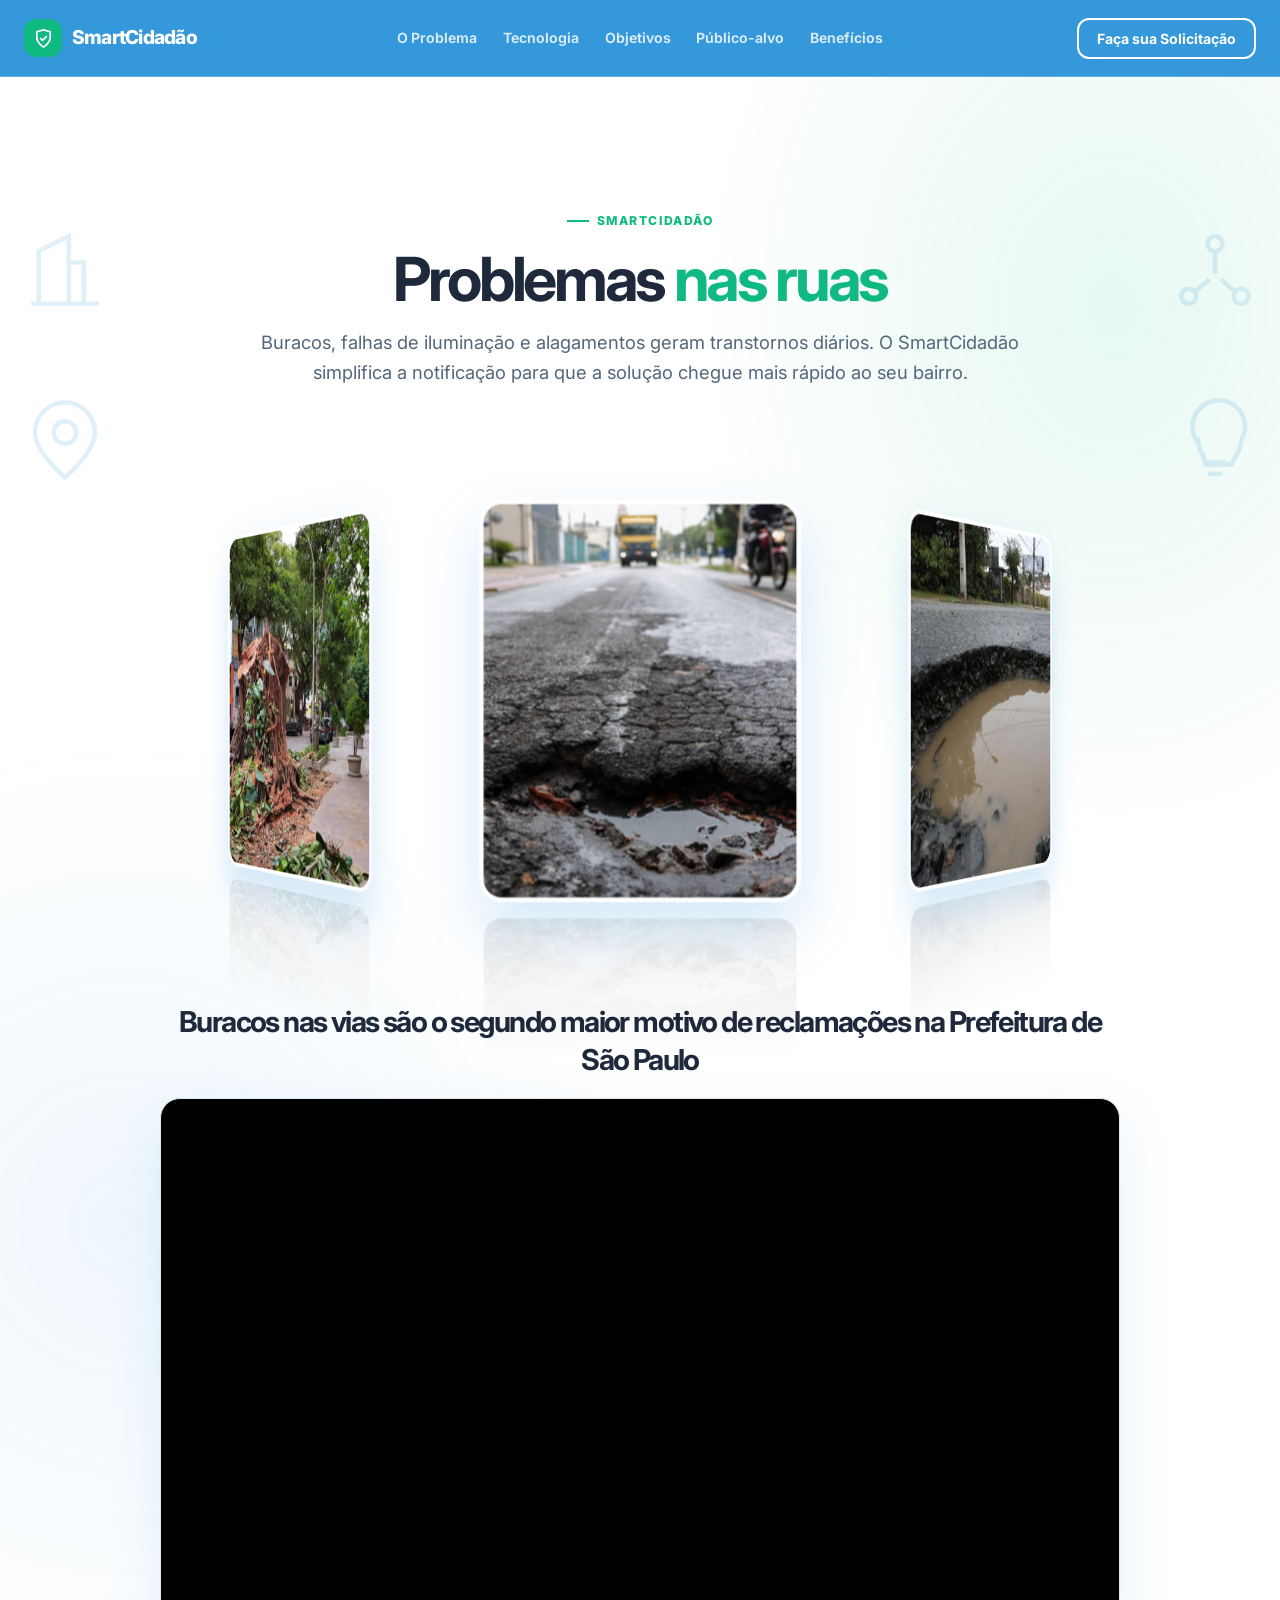
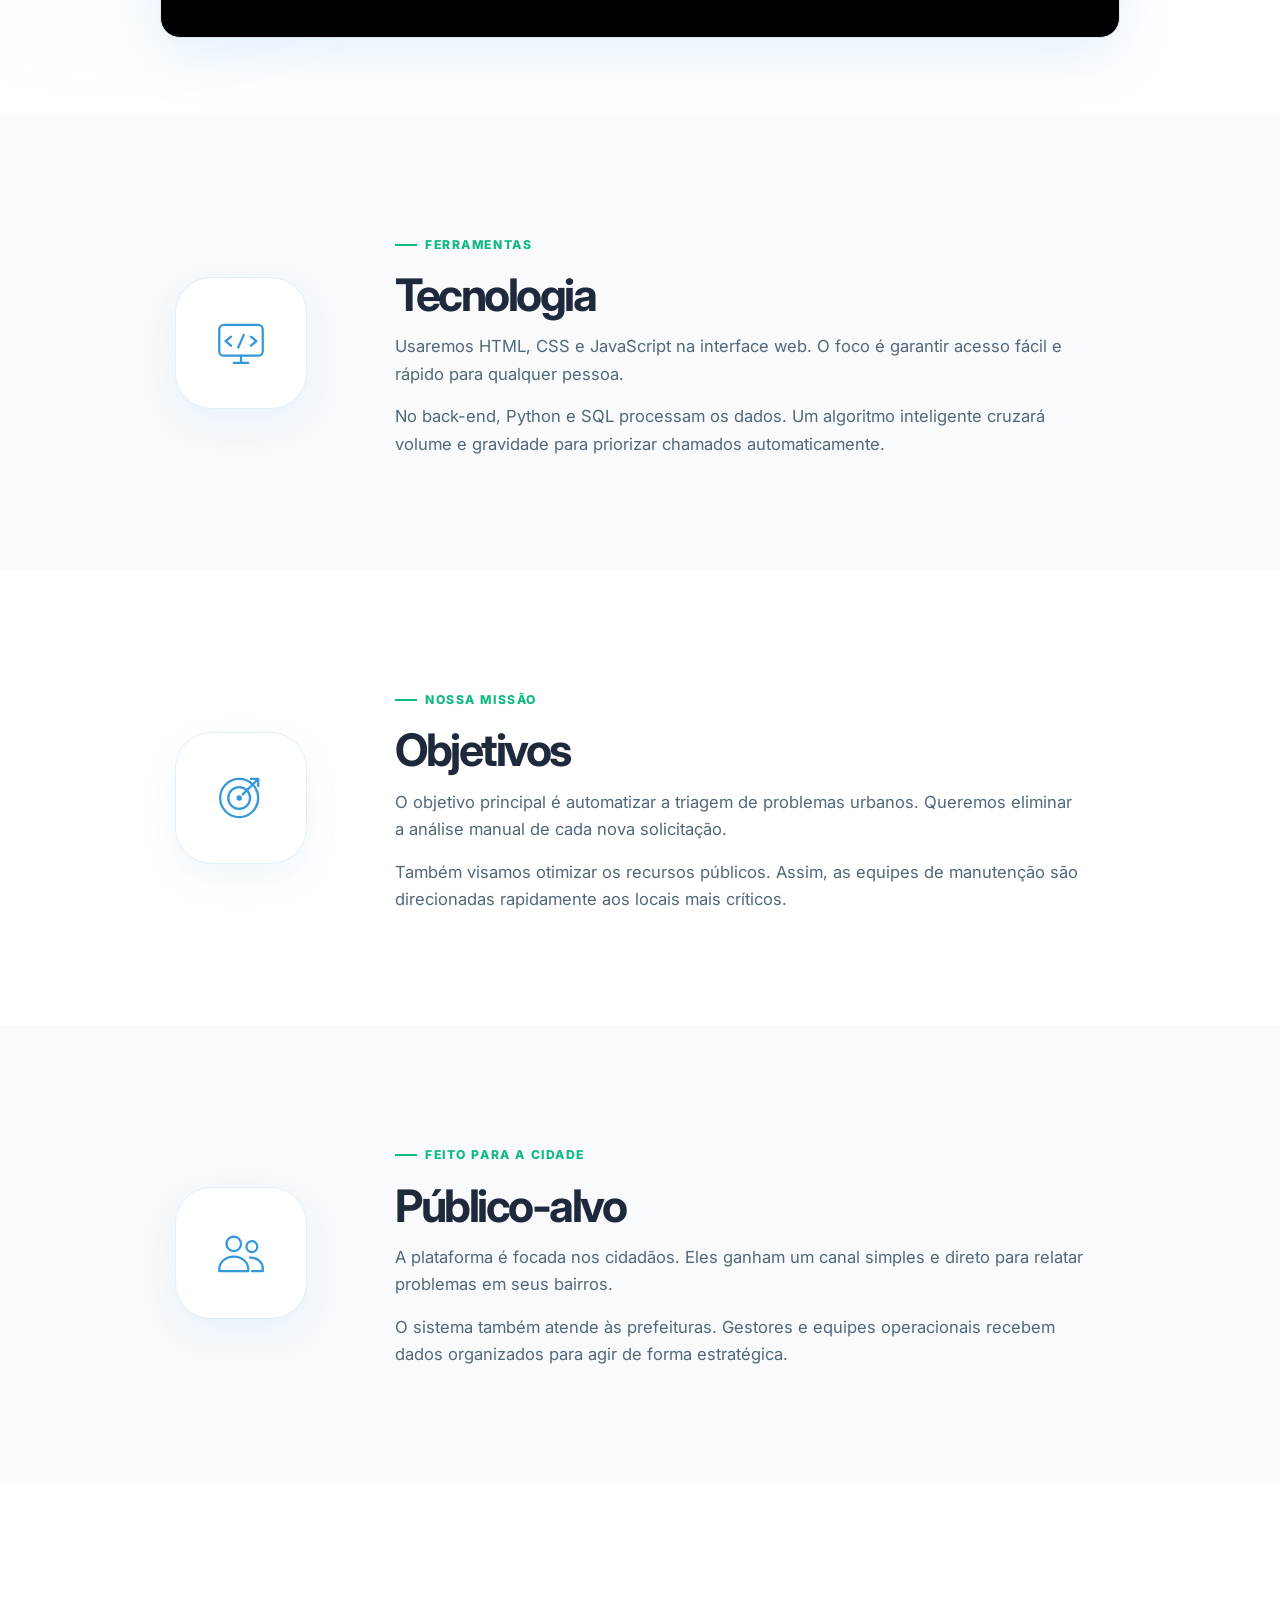
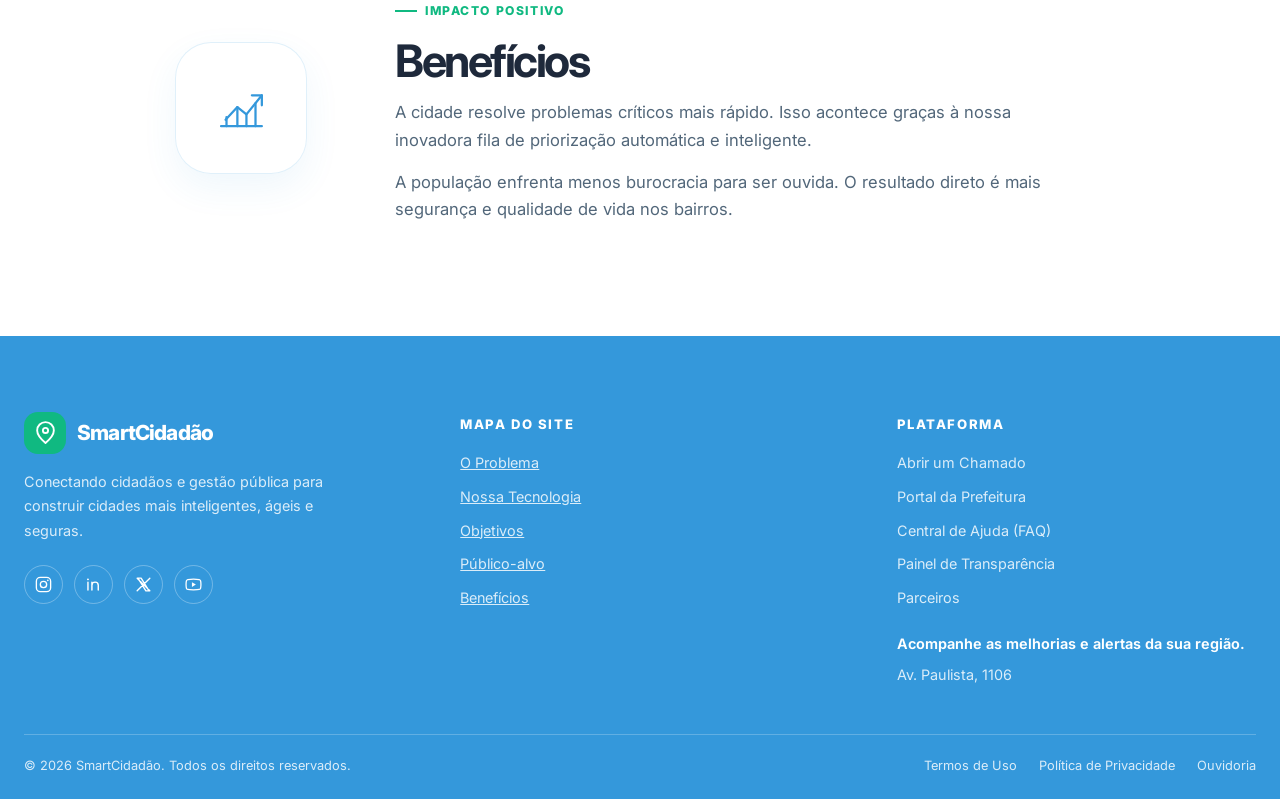
<file: index.html>
<!doctype html>
<html lang="pt-BR">

<head>
  <meta charset="UTF-8">
  <meta name="viewport" content="width=device-width, initial-scale=1.0">
  <title>SmartCidadão</title>
  <link rel="preconnect" href="https://fonts.googleapis.com">
  <link rel="preconnect" href="https://fonts.gstatic.com" crossorigin>
  <link rel="stylesheet" href="https://fonts.googleapis.com/css2?family=Inter:wght@400..800&display=swap">
  <link rel="stylesheet" href="css/styles.css">
</head>

<body>

  <header class="site-header" id="top">
    <div class="container header-inner">
      <!-- 1. Logo à esquerda -->
      <a class="brand" href="#problema">
        <span class="brand-mark" aria-hidden="true">
          <svg viewBox="0 0 24 24" fill="none">
            <path d="M12 21s7-4.1 7-10.2V5l-7-2-7 2v5.8C5 16.9 12 21 12 21Z" stroke="currentColor" stroke-width="1.8"
              stroke-linejoin="round" />
            <path d="m9 12 2 2 4-4" stroke="currentColor" stroke-width="1.8" stroke-linecap="round"
              stroke-linejoin="round" />
          </svg>
        </span>
        SmartCidadão
      </a>

      <!-- 2. Menu de navegação centralizado -->
      <nav class="main-nav" aria-label="Navegação principal">
        <a href="#problema">O Problema</a>
        <a href="#tecnologia">Tecnologia</a>
        <a href="#objetivos">Objetivos</a>
        <a href="#publico">Público-alvo</a>
        <a href="#beneficios">Benefícios</a>
      </nav>

      <!-- 3. Botão à direita -->
      <div class="header-action">
        <button type="button" class="btn-solicitacao" id="open-request" aria-haspopup="dialog"
          aria-controls="request-dialog">Faça sua Solicitação</button>
      </div>
    </div>
  </header>

  <main>
    <!-- 1. SEÇÃO: O PROBLEMA -->
    <section class="problem-section" id="problema" aria-labelledby="problem-title">
      <div class="container">
        <div class="problem-intro">
          <span class="eyebrow">SmartCidadão</span>
          <h1 id="problem-title">Problemas <span>nas ruas</span></h1>
          <p>Buracos, falhas de iluminação e alagamentos geram transtornos diários. O SmartCidadão simplifica a
            notificação para que a solução chegue mais rápido ao seu bairro.</p>
        </div>
        <div class="carousel-scene" role="region" aria-label="Carrossel de imagens de problemas urbanos">
          <div class="carousel" id="carousel-track"></div>
        </div>
        <section class="video-section" aria-labelledby="video-title">
          <h2 id="video-title">Buracos nas vias são o segundo maior motivo de reclamações na Prefeitura de São Paulo
          </h2>
          <div class="video-frame">
            <iframe src="https://www.youtube.com/embed/xuNWPSJtjss" title="Vídeo explicativo" loading="lazy"
              allowfullscreen></iframe>
          </div>
        </section>
      </div>
    </section>

    <!-- 2. SEÇÃO: TECNOLOGIA -->
    <section class="content-section soft" id="tecnologia" aria-labelledby="technology-title">
      <div class="container section-layout">
        <div class="section-icon" aria-hidden="true">
          <svg viewBox="0 0 64 64" fill="none">
            <rect x="8" y="12" width="48" height="34" rx="5" stroke="currentColor" stroke-width="2.5" />
            <path d="M24 54h16M32 46v8M21 25l-6 5 6 5m22-10 6 5-6 5m-8-12-6 14" stroke="currentColor" stroke-width="2.5"
              stroke-linecap="round" stroke-linejoin="round" />
          </svg>
        </div>
        <div>
          <span class="eyebrow">Ferramentas</span>
          <h2 id="technology-title">Tecnologia</h2>
          <div class="section-copy">
            <p>Usaremos HTML, CSS e JavaScript na interface web. O foco é garantir acesso fácil e rápido para qualquer
              pessoa.</p>
            <p>No back-end, Python e SQL processam os dados. Um algoritmo inteligente cruzará volume e gravidade para
              priorizar chamados automaticamente.</p>
          </div>
        </div>
      </div>
    </section>

    <!-- 3. SEÇÃO: OBJETIVOS -->
    <section class="content-section" id="objetivos" aria-labelledby="objectives-title">
      <div class="container section-layout">
        <div class="section-icon" aria-hidden="true">
          <svg viewBox="0 0 64 64" fill="none">
            <circle cx="30" cy="32" r="21" stroke="currentColor" stroke-width="2.5" />
            <circle cx="30" cy="32" r="12" stroke="currentColor" stroke-width="2.5" />
            <circle cx="30" cy="32" r="3" fill="currentColor" />
            <path d="m34 28 17-17m-8 0h8v8" stroke="currentColor" stroke-width="2.5" stroke-linecap="round"
              stroke-linejoin="round" />
          </svg>
        </div>
        <div>
          <span class="eyebrow">Nossa missão</span>
          <h2 id="objectives-title">Objetivos</h2>
          <div class="section-copy">
            <p>O objetivo principal é automatizar a triagem de problemas urbanos. Queremos eliminar a análise manual de
              cada nova solicitação.</p>
            <p>Também visamos otimizar os recursos públicos. Assim, as equipes de manutenção são direcionadas
              rapidamente aos locais mais críticos.</p>
          </div>
        </div>
      </div>
    </section>

    <!-- 4. SEÇÃO: PÚBLICO-ALVO -->
    <section class="content-section soft" id="publico" aria-labelledby="audience-title">
      <div class="container section-layout">
        <div class="section-icon" aria-hidden="true">
          <svg viewBox="0 0 64 64" fill="none">
            <circle cx="24" cy="22" r="8" stroke="currentColor" stroke-width="2.5" />
            <circle cx="44" cy="25" r="6" stroke="currentColor" stroke-width="2.5" />
            <path d="M8 50c0-8 7-14 16-14s16 6 16 14v2H8v-2Zm34-13c8 0 14 5 14 12v3H44" stroke="currentColor"
              stroke-width="2.5" stroke-linecap="round" stroke-linejoin="round" />
          </svg>
        </div>
        <div>
          <span class="eyebrow">Feito para a cidade</span>
          <h2 id="audience-title">Público-alvo</h2>
          <div class="section-copy">
            <p>A plataforma é focada nos cidadãos. Eles ganham um canal simples e direto para relatar problemas em seus
              bairros.</p>
            <p>O sistema também atende às prefeituras. Gestores e equipes operacionais recebem dados organizados para
              agir de forma estratégica.</p>
          </div>
        </div>
      </div>
    </section>

    <!-- 5. SEÇÃO: BENEFÍCIOS -->
    <section class="content-section" id="beneficios" aria-labelledby="benefits-title">
      <div class="container section-layout">
        <div class="section-icon" aria-hidden="true">
          <svg viewBox="0 0 64 64" fill="none">
            <path d="M10 52h45M15 45l13-14 10 8 17-21" stroke="currentColor" stroke-width="2.5" stroke-linecap="round"
              stroke-linejoin="round" />
            <path d="M44 18h11v11" stroke="currentColor" stroke-width="2.5" stroke-linecap="round"
              stroke-linejoin="round" />
            <path d="M16 52V42m12 10V31m10 21V39m10 13V27" stroke="currentColor" stroke-width="2.5"
              stroke-linecap="round" />
          </svg>
        </div>
        <div>
          <span class="eyebrow">Impacto positivo</span>
          <h2 id="benefits-title">Benefícios</h2>
          <div class="section-copy">
            <p>A cidade resolve problemas críticos mais rápido. Isso acontece graças à nossa inovadora fila de
              priorização automática e inteligente.</p>
            <p>A população enfrenta menos burocracia para ser ouvida. O resultado direto é mais segurança e qualidade de
              vida nos bairros.</p>
          </div>
        </div>
      </div>
    </section>
  </main>

  <dialog class="request-dialog" id="request-dialog" aria-labelledby="request-title"
    aria-describedby="request-notice">
    <div class="request-dialog-header">
      <div>
        <span class="eyebrow">SmartCidadão</span>
        <h2 id="request-title">Faça sua solicitação</h2>
      </div>
      <button class="request-close" type="button" aria-label="Fechar formulário" data-close-request>&times;</button>
    </div>
    <p class="request-notice" id="request-notice">Preencha os dados abaixo para relatar um problema na cidade.
      <strong>Este formulário é uma demonstração: as informações não são enviadas nem armazenadas.</strong>
    </p>

    <form class="request-form" id="request-form">
      <label class="form-field">
        <span>Tipo do problema <span aria-hidden="true">*</span></span>
        <select name="category" required>
          <option value="" selected disabled>Selecione uma categoria</option>
          <option>Buraco na via</option>
          <option>Bueiro entupido</option>
          <option>Iluminação pública</option>
          <option>Lixo e entulho</option>
          <option>Poda de árvore</option>
          <option>Calçada danificada</option>
          <option>Sinalização</option>
          <option>Semáforo com defeito</option>
          <option>Alagamento</option>
          <option>Mato alto em terreno</option>
          <option>Outro</option>
        </select>
      </label>

      <label class="form-field">
        <span>Descrição curta <span aria-hidden="true">*</span></span>
        <textarea name="description" rows="3" maxlength="240" required
          placeholder="Ex.: buraco grande na faixa da direita"></textarea>
        <small>Conte em uma ou duas frases o que está acontecendo (até 240 caracteres).</small>
      </label>

      <label class="form-field">
        <span>Endereço do chamado <span aria-hidden="true">*</span></span>
        <input id="request-location" name="location" type="text" required
          placeholder="Informe a rua e o número">
        <small>Informe a rua e o número; o bairro será identificado a partir do endereço.</small>
      </label>

      <label class="form-field">
        <span>Fotos do problema <span aria-hidden="true">*</span></span>
        <input id="request-photos" name="photos" type="file" accept="image/*" multiple required>
        <small>Envie de 1 a 4 imagens.</small>
      </label>

      <fieldset class="risk-field">
        <legend>O problema oferece risco imediato de acidente? <span aria-hidden="true">*</span></legend>
        <label><input type="radio" name="accidentRisk" value="Sim" required> Sim</label>
        <label><input type="radio" name="accidentRisk" value="Não" required> Não</label>
      </fieldset>

      <div class="contact-fields">
        <label class="form-field">
          <span>Nome <span aria-hidden="true">*</span></span>
          <input name="name" type="text" autocomplete="name" maxlength="100" required>
        </label>
        <label class="form-field">
          <span>Idade <span aria-hidden="true">*</span></span>
          <input name="age" type="number" min="1" max="120" inputmode="numeric" required>
        </label>
      </div>
      <small class="privacy-note">Nome e idade são usados somente para identificar o solicitante.</small>

      <p class="form-feedback" id="request-feedback" role="status" aria-live="polite"></p>
      <div class="request-actions">
        <button class="request-cancel" type="button" data-close-request>Cancelar</button>
        <button class="request-submit" type="submit">Conferir preenchimento</button>
      </div>
    </form>
  </dialog>

  <footer class="site-footer">
    <div class="container footer-container">
      <div class="footer-main">
        <section class="footer-brand" aria-labelledby="footer-brand-title">
          <div class="footer-logo" id="footer-brand-title">
            <span class="footer-logo-mark" aria-hidden="true">
              <svg viewBox="0 0 24 24" fill="none">
                <path d="M20 10c0 5.2-8 12-8 12S4 15.2 4 10a8 8 0 1 1 16 0Z" stroke="currentColor" stroke-width="1.8"
                  stroke-linejoin="round" />
                <circle cx="12" cy="10" r="2.5" stroke="currentColor" stroke-width="1.8" />
              </svg>
            </span>
            <span>SmartCidadão</span>
          </div>
          <p>Conectando cidadãos e gestão pública para construir cidades mais inteligentes, ágeis e seguras.</p>
          <div class="social-links" aria-label="Redes sociais">
            <span class="social-icon" role="img" aria-label="Instagram">
              <svg viewBox="0 0 24 24" fill="none" aria-hidden="true">
                <rect x="3" y="3" width="18" height="18" rx="5" stroke="currentColor" stroke-width="1.7" />
                <circle cx="12" cy="12" r="4" stroke="currentColor" stroke-width="1.7" />
                <circle cx="17.5" cy="6.8" r="1" fill="currentColor" />
              </svg>
            </span>
            <span class="social-icon" role="img" aria-label="LinkedIn">
              <svg viewBox="0 0 24 24" fill="none" aria-hidden="true">
                <path d="M5 9v10M5 5.5v.1M10 19v-6a4 4 0 0 1 8 0v6M10 9v10" stroke="currentColor" stroke-width="1.8"
                  stroke-linecap="round" />
                <circle cx="5" cy="5.5" r="1" fill="currentColor" />
              </svg>
            </span>
            <span class="social-icon" role="img" aria-label="X">
              <svg viewBox="0 0 24 24" fill="none" aria-hidden="true">
                <path d="m4 4 16 16M20 4 4 20m1-16h4l10 16h-4L5 4Z" stroke="currentColor" stroke-width="1.7"
                  stroke-linecap="round" stroke-linejoin="round" />
              </svg>
            </span>
            <span class="social-icon" role="img" aria-label="YouTube">
              <svg viewBox="0 0 24 24" fill="none" aria-hidden="true">
                <path
                  d="M21 7.5a2.5 2.5 0 0 0-1.8-1.8C17.6 5.3 12 5.3 12 5.3s-5.6 0-7.2.4A2.5 2.5 0 0 0 3 7.5a26 26 0 0 0-.4 4.5 26 26 0 0 0 .4 4.5 2.5 2.5 0 0 0 1.8 1.8c1.6.4 7.2.4 7.2.4s5.6 0 7.2-.4a2.5 2.5 0 0 0 1.8-1.8 26 26 0 0 0 .4-4.5 26 26 0 0 0-.4-4.5Z"
                  stroke="currentColor" stroke-width="1.6" stroke-linejoin="round" />
                <path d="m10 9 5 3-5 3V9Z" fill="currentColor" />
              </svg>
            </span>
          </div>
        </section>

        <section class="footer-column" aria-labelledby="footer-map-title">
          <h2 id="footer-map-title">Mapa do site</h2>
          <ul>
            <li><a href="index.html#problema">O Problema</a></li>
            <li><a href="index.html#tecnologia">Nossa Tecnologia</a></li>
            <li><a href="index.html#objetivos">Objetivos</a></li>
            <li><a href="index.html#publico">Público-alvo</a></li>
            <li><a href="index.html#beneficios">Benefícios</a></li>
          </ul>
        </section>

        <section class="footer-column footer-resources" aria-labelledby="footer-platform-title">
          <h2 id="footer-platform-title">Plataforma</h2>
          <ul>
            <li>Abrir um Chamado</li>
            <li>Portal da Prefeitura</li>
            <li>Central de Ajuda (FAQ)</li>
            <li>Painel de Transparência</li>
            <li>Parceiros</li>
          </ul>
          <p class="footer-newsletter">Acompanhe as melhorias e alertas da sua região.</p>
          <p class="footer-address">Av. Paulista, 1106</p>
        </section>
      </div>

      <div class="footer-bottom">
        <p>© 2026 SmartCidadão. Todos os direitos reservados.</p>
        <div class="footer-legal" aria-label="Informações legais">
          <span>Termos de Uso</span>
          <span>Política de Privacidade</span>
          <span>Ouvidoria</span>
        </div>
      </div>
    </div>
  </footer>

  <script src="js/script.js" defer></script>

  <!-- Elementos de fundo urbano para as laterais -->
  <div class="fundo-urbano-lateral esquerda" aria-hidden="true">
    <!-- Ícone de Cidade / Prédios -->
    <svg viewBox="0 0 24 24" fill="none" stroke="currentColor" stroke-width="1.2">
      <path d="M3 21h18M5 21V7l8-4v18M13 10h4v11M9 9h.01M9 12h.01M9 15h.01M9 18h.01M16 13h.01M16 16h.01"></path>
    </svg>
    <!-- Ícone de Pino de Localização / Mapa -->
    <svg viewBox="0 0 24 24" fill="none" stroke="currentColor" stroke-width="1.2">
      <path d="M12 2a8 8 0 0 0-8 8c0 5.25 8 12 8 12s8-6.75 8-12a8 8 0 0 0-8-8z"></path>
      <circle cx="12" cy="10" r="3"></circle>
    </svg>
  </div>

  <div class="fundo-urbano-lateral direita" aria-hidden="true">
    <!-- Ícone de Conectividade / Rede Urbana -->
    <svg viewBox="0 0 24 24" fill="none" stroke="currentColor" stroke-width="1.2">
      <circle cx="12" cy="5" r="2"></circle>
      <circle cx="5" cy="19" r="2"></circle>
      <circle cx="19" cy="19" r="2"></circle>
      <path d="M12 7v6M7 17.5l3.5-3M17 17.5l-3.5-3"></path>
    </svg>
    <!-- Ícone de Iluminação / Lâmpada Urbana -->
    <svg viewBox="0 0 24 24" fill="none" stroke="currentColor" stroke-width="1.2">
      <path d="M9 18h6m-5 3h4m-7-9a7 7 0 1 1 12 0c0 3-2 4.5-2.5 6.5h-7C9.5 16.5 7.5 15 7.5 12z"></path>
    </svg>
  </div>

</body>

</html>
</file>
<file: css/styles.css>
:root {
  color-scheme: light;
  --ink: #1e293b;
  --muted: #52677a;
  --primary: #3498db;
  --primary-soft: #f8fafc;
  --accent: #10b981;
  --line: #e2e8f0;
  --white: #ffffff;
  --shadow: 0 20px 55px rgb(52 152 219 / 12%);
  --radius: 24px;
  font-family: Inter, ui-sans-serif, system-ui, -apple-system, BlinkMacSystemFont, "Segoe UI", sans-serif;
  scroll-behavior: smooth;
}

* { box-sizing: border-box; }

body {
  margin: 0;
  background: var(--white);
  color: var(--ink);
  line-height: 1.65;
}

a { color: inherit; }

.container {
  width: min(1280px, calc(100% - 48px));
  margin-inline: auto;
}

/* ---------- Header ---------- */

.site-header {
  position: sticky;
  z-index: 5;
  top: 0;
  border-bottom: 1px solid rgb(255 255 255 / 22%);
  background: var(--primary);
  backdrop-filter: blur(14px);
}

.header-inner {
  min-height: 76px;
  display: flex;
  align-items: center;
  justify-content: space-between;
  gap: 24px;
}

.brand {
  display: inline-flex;
  align-items: center;
  gap: 10px;
  color: var(--white);
  font-size: 1.2rem;
  font-weight: 800;
  letter-spacing: -.04em;
  text-decoration: none;
}

.brand-mark {
  display: grid;
  width: 38px;
  height: 38px;
  place-items: center;
  border-radius: 12px;
  background: #10b981;
  color: var(--white);
}

.brand-mark svg { width: 23px; height: 23px; }

.main-nav {
  display: flex;
  align-items: center;
  gap: clamp(14px, 2.4vw, 30px);
}

.main-nav a {
  color: rgb(255 255 255 / 82%);
  font-size: .88rem;
  font-weight: 650;
  text-decoration: none;
  transition: color .2s ease;
}

.main-nav a:hover,
.main-nav a:focus-visible { color: var(--accent); }

.main-nav a[aria-current="page"] { color: var(--white); }

main section { scroll-margin-top: 92px; }

/* ---------- Seção: O Problema ---------- */

.problem-section {
  padding: clamp(72px, 10vw, 126px) 0 clamp(48px, 6vw, 80px);
  overflow: hidden;
  background:
    radial-gradient(ellipse at 87% 14%, rgb(16 185 129 / 10%), transparent 27%),
    radial-gradient(ellipse at 10% 70%, rgb(52 152 219 / 8%), transparent 30%),
    var(--white);
}

.problem-intro {
  max-width: 760px;
  margin: 0 auto clamp(30px, 5vw, 54px);
  text-align: center;
}

.problem-intro .eyebrow { justify-content: center; }

.problem-intro h1 { margin-bottom: 14px; }

.problem-intro p {
  margin: 0;
  color: var(--muted);
  font-size: clamp(1rem, 2vw, 1.15rem);
}

.eyebrow {
  display: inline-flex;
  align-items: center;
  gap: 8px;
  margin: 0 0 16px;
  color: var(--accent);
  font-size: .76rem;
  font-weight: 800;
  letter-spacing: .13em;
  text-transform: uppercase;
}

.eyebrow::before {
  width: 22px;
  height: 2px;
  background: currentColor;
  content: "";
}

h1, h2, p { margin-top: 0; }

h1, h2 {
  margin-bottom: 18px;
  font-size: clamp(2.2rem, 5vw, 3.8rem);
  line-height: 1.08;
  letter-spacing: -.055em;
}

h1 span { color: var(--accent); }

.section-copy {
  max-width: 470px;
  color: var(--muted);
  font-size: 1.04rem;
}

.section-copy p { margin-bottom: 15px; }
.section-copy p:last-child { margin-bottom: 0; }

/* ---------- Carrossel 3D ---------- */

.carousel-scene {
  --carousel-radius: clamp(112px, 30vw, 380px);
  position: relative;
  width: min(100%, 1200px);
  height: clamp(330px, 48vw, 520px);
  margin-inline: auto;
  perspective: 1200px;
}

.carousel {
  position: absolute;
  inset: 0;
  transform-style: preserve-3d;
  animation: rotate-carousel 32s infinite linear;
}

.carousel-image {
  position: absolute;
  top: 50%;
  left: 50%;
  width: clamp(135px, 21vw, 220px);
  aspect-ratio: 4 / 5;
  border: 3px solid var(--white);
  border-radius: 16px;
  background: var(--primary-soft);
  box-shadow: 0 18px 40px rgb(52 152 219 / 22%);
  object-fit: cover;
  transform: translate(-50%, -50%) rotateY(var(--angle)) translateZ(var(--carousel-radius));
  backface-visibility: hidden;
  -webkit-box-reflect: below 8px linear-gradient(transparent 65%, rgb(52 152 219 / 12%));
}

@keyframes rotate-carousel {
  from { transform: rotateY(0deg); }
  to { transform: rotateY(360deg); }
}

a:focus-visible {
  outline: 3px solid var(--accent);
  outline-offset: 3px;
}

/* ---------- Vídeo ---------- */

.video-section {
  width: min(100%, 960px);
  margin: clamp(18px, 4vw, 42px) auto 0;
}

.video-section h2 {
  margin-bottom: 20px;
  font-size: clamp(1.25rem, 2.8vw, 1.8rem);
  line-height: 1.3;
  text-align: center;
}

.video-frame {
  overflow: hidden;
  border: 1px solid var(--line);
  border-radius: 20px;
  background: #000;
  box-shadow: var(--shadow);
  aspect-ratio: 16 / 9;
}

.video-frame iframe {
  display: block;
  width: 100%;
  height: 100%;
  border: 0;
}

/* ---------- Seções de conteúdo ---------- */

.content-section {
  padding: clamp(76px, 9vw, 112px) 0;
}

.content-section.soft { background: var(--primary-soft); }

.section-layout {
  display: flex;
  align-items: center;
  gap: clamp(30px, 7vw, 88px);
  max-width: 930px;
  margin-inline: auto;
}

.section-layout > div:last-child { flex: 1; }

.section-icon {
  display: grid;
  flex: 0 0 132px;
  width: 132px;
  height: 132px;
  place-items: center;
  border: 1px solid rgb(52 152 219 / 15%);
  border-radius: 36px;
  background: rgb(255 255 255 / 82%);
  color: var(--primary);
  box-shadow: 0 14px 35px rgb(52 152 219 / 8%);
}

.soft .section-icon { background: var(--white); }

.section-icon svg { width: 58px; height: 58px; }

.content-section h1,
.content-section h2 {
  margin-bottom: 14px;
  font-size: clamp(1.9rem, 4vw, 2.8rem);
}

.content-section .section-copy { max-width: 690px; }

.tech-list {
  display: flex;
  flex-wrap: wrap;
  gap: 10px;
  margin-top: 23px;
}

.tech-item {
  display: inline-flex;
  align-items: center;
  gap: 9px;
  padding: 8px 13px;
  border: 1px solid rgb(52 152 219 / 15%);
  border-radius: 999px;
  background: rgb(248 250 252 / 90%);
  color: var(--ink);
  font-size: .86rem;
  font-weight: 700;
}

.tech-item svg { width: 19px; height: 19px; color: var(--accent); }

/* ---------- Rodapé ---------- */

.site-footer {
  padding: clamp(48px, 7vw, 76px) 0 22px;
  background: var(--primary);
  color: rgb(255 255 255 / 82%);
  font-size: .9rem;
}

.footer-main {
  display: flex;
  flex-wrap: wrap;
  gap: clamp(32px, 6vw, 84px);
  padding-bottom: 48px;
}

.footer-main > * { flex: 1 1 220px; }

.footer-logo {
  display: inline-flex;
  align-items: center;
  gap: 11px;
  margin-bottom: 16px;
  color: var(--white);
  font-size: 1.3rem;
  font-weight: 800;
  letter-spacing: -.04em;
  text-decoration: none;
}

.footer-logo-mark {
  display: grid;
  width: 42px;
  height: 42px;
  place-items: center;
  border-radius: 14px;
  background: var(--accent);
  color: var(--white);
}

.footer-logo-mark svg { width: 25px; height: 25px; }

.footer-brand > p {
  max-width: 340px;
  margin-bottom: 22px;
  line-height: 1.7;
}

.social-links {
  display: flex;
  align-items: center;
  gap: 11px;
}

.social-icon {
  display: grid;
  width: 39px;
  height: 39px;
  place-items: center;
  border: 1px solid rgb(255 255 255 / 30%);
  border-radius: 50%;
  color: var(--white);
}

.social-icon svg { width: 19px; height: 19px; }

.footer-column h2 {
  margin: 5px 0 20px;
  color: var(--white);
  font-size: .82rem;
  font-weight: 800;
  letter-spacing: .12em;
  text-transform: uppercase;
}

.footer-column ul {
  display: grid;
  gap: 10px;
  margin: 0;
  padding: 0;
  list-style: none;
}

.footer-column li { color: inherit; }

.footer-newsletter {
  margin: 22px 0 7px;
  color: var(--white);
  font-weight: 650;
}

.footer-address {
  margin-top: 5px;
  margin-bottom: 0;
  color: rgb(255 255 255 / 82%);
}

.footer-bottom {
  display: flex;
  align-items: center;
  justify-content: space-between;
  gap: 20px;
  padding-top: 20px;
  border-top: 1px solid rgb(255 255 255 / 22%);
  font-size: .8rem;
}

.footer-bottom p { margin: 0; }

.footer-legal {
  display: flex;
  flex-wrap: wrap;
  gap: 10px 22px;
}

/* ---------- Responsivo ---------- */

@media (max-width: 760px) {
  .container { width: min(100% - 36px, 560px); }
  .header-inner { min-height: 68px; }
  .main-nav { gap: 13px; overflow-x: auto; }
  .main-nav a { font-size: .76rem; white-space: nowrap; }
  .problem-section { padding-top: 72px; }
  .section-layout { flex-direction: column; align-items: flex-start; gap: 23px; }
  .section-icon { flex-basis: auto; width: 86px; height: 86px; border-radius: 25px; }
  .section-icon svg { width: 42px; height: 42px; }
  .footer-bottom { align-items: flex-start; flex-direction: column; }
}

@media (max-width: 420px) {
  .container { width: calc(100% - 28px); }
  .header-inner { align-items: flex-start; flex-direction: column; gap: 8px; padding: 12px 0; }
  .main-nav { width: 100%; padding-bottom: 2px; }
  main section { scroll-margin-top: 112px; }
  .carousel-scene { --carousel-radius: clamp(105px, 30vw, 145px); }
  .carousel-image { width: clamp(130px, 38vw, 150px); border-radius: 13px; }
  .footer-legal { flex-direction: column; gap: 9px; }
}

@media (prefers-reduced-motion: reduce) {
  *, *::before, *::after {
    scroll-behavior: auto !important;
    transition-duration: .01ms !important;
  }

  .carousel { animation: none; }
}

/* melhorando o fundo */

/* Posicionamento fixo nas margens laterais */
.fundo-urbano-lateral {
  position: fixed;
  top: 25%;
  display: flex;
  flex-direction: column;
  gap: 80px;
  color: #0284c7; /* Tom azul alinhado com o SmartCidadão */
  opacity: 0.12;  /* Transparência sutil para não distrair */
  pointer-events: none; /* Não interfere nos cliques da página */
  z-index: 0;
}

.fundo-urbano-lateral.esquerda {
  left: 20px;
}

.fundo-urbano-lateral.direita {
  right: 20px;
}

/* Tamanho dos ícones */
.fundo-urbano-lateral svg {
  width: 90px;
  height: 90px;
}

/* Ocultar em ecrãs pequenos (telemóveis) para não sobrepor o texto */
@media (max-width: 1024px) {
  .fundo-urbano-lateral {
    display: none;
  }
}

/* Garante que o container interno use flexbox distribuído em 3 colunas */
.header-inner {
  display: flex;
  align-items: center;
  justify-content: space-between;
  min-height: 76px;
  gap: 20px;
}

/* Faz a logo e o bloco da direita ocuparem o mesmo espaço de largura, centralizando o nav */
.brand {
  flex: 1;
  display: flex;
  align-items: center;
  gap: 10px;
}

.header-action {
  flex: 1;
  display: flex;
  justify-content: flex-end;
}

.main-nav {
  display: flex;
  align-items: center;
  gap: clamp(14px, 2vw, 26px);
  justify-content: center;
}

/* Estilo do botão "Faça sua Solicitação" baseado no seu print */
.btn-solicitacao {
  display: inline-flex;
  align-items: center;
  justify-content: center;
  padding: 10px 18px;
  border: 2px solid #ffffff;
  border-radius: 12px;
  background: transparent;
  color: #ffffff;
  font-size: 0.88rem;
  font-weight: 700;
  text-decoration: none;
  transition: background 0.2s ease, transform 0.2s ease;
}

.btn-solicitacao:hover {
  background: rgba(255, 255, 255, 0.15);
  transform: translateY(-1px);
}

.btn-solicitacao { cursor: pointer; font-family: inherit; }

.request-dialog {
  width: min(660px, calc(100% - 32px));
  max-width: none;
  max-height: min(90vh, 900px);
  padding: clamp(22px, 5vw, 36px);
  overflow-y: auto;
  border: 1px solid var(--line);
  border-radius: var(--radius);
  background: var(--white);
  color: var(--ink);
  box-shadow: var(--shadow);
}

.request-dialog::backdrop {
  background: rgb(30 41 59 / 58%);
  backdrop-filter: blur(4px);
}

.request-dialog-header {
  display: flex;
  align-items: flex-start;
  justify-content: space-between;
  gap: 20px;
}

.request-dialog-header .eyebrow { margin-bottom: 10px; }

.request-dialog h2 {
  margin-bottom: 0;
  color: var(--ink);
  font-size: clamp(1.7rem, 5vw, 2.3rem);
}

.request-close {
  display: grid;
  width: 40px;
  height: 40px;
  flex: 0 0 auto;
  place-items: center;
  border: 1px solid var(--line);
  border-radius: 12px;
  background: var(--white);
  color: var(--muted);
  cursor: pointer;
  font: inherit;
  font-size: 1.6rem;
  line-height: 1;
}

.request-notice {
  margin: 18px 0 24px;
  color: var(--muted);
  font-size: .92rem;
}

.request-notice strong { color: var(--ink); }

.request-form {
  display: flex;
  flex-direction: column;
  gap: 17px;
}

.form-field {
  display: grid;
  gap: 7px;
  font-size: .92rem;
  font-weight: 700;
}

.form-field > span span,
.risk-field legend span { color: #dc2626; }

.form-field input,
.form-field select,
.form-field textarea {
  width: 100%;
  min-height: 46px;
  padding: 10px 12px;
  border: 1px solid var(--line);
  border-radius: 12px;
  background: var(--white);
  color: var(--ink);
  font: inherit;
  font-weight: 400;
}

.form-field textarea { min-height: 92px; resize: vertical; }
.form-field input[type="file"] { padding: 8px; }

.form-field input:focus-visible,
.form-field select:focus-visible,
.form-field textarea:focus-visible,
.request-dialog button:focus-visible {
  outline: 3px solid var(--accent);
  outline-offset: 2px;
}

.form-field small,
.privacy-note {
  color: var(--muted);
  font-size: .8rem;
  font-weight: 400;
  line-height: 1.5;
}

.location-button {
  justify-self: start;
  padding: 9px 13px;
  border: 1px solid rgb(52 152 219 / 30%);
  border-radius: 10px;
  background: var(--primary-soft);
  color: var(--primary);
  cursor: pointer;
  font: inherit;
  font-size: .88rem;
  font-weight: 700;
}

.form-feedback { min-height: 0; margin: -10px 0 0; color: var(--muted); font-size: .86rem; }
.form-feedback:empty { display: none; }
.form-feedback[data-state="error"] { color: #b91c1c; }
.form-feedback[data-state="success"] { color: #047857; }

.risk-field {
  display: flex;
  flex-wrap: wrap;
  gap: 12px 22px;
  margin: 0;
  padding: 14px;
  border: 1px solid var(--line);
  border-radius: 12px;
}

.risk-field legend { padding: 0 5px; font-size: .92rem; font-weight: 700; }
.risk-field label { display: inline-flex; align-items: center; gap: 7px; color: var(--muted); }
.risk-field input { accent-color: var(--accent); }

.contact-fields { display: flex; gap: 14px; }
.contact-fields > .form-field:first-child { flex: 1; }
.contact-fields > .form-field:last-child { flex: 0 0 120px; }
.privacy-note { margin-top: -12px; }

.request-actions {
  display: flex;
  justify-content: flex-end;
  gap: 10px;
  padding-top: 5px;
}

.request-actions button {
  min-height: 44px;
  padding: 10px 16px;
  border-radius: 11px;
  cursor: pointer;
  font: inherit;
  font-weight: 700;
}

.request-cancel {
  border: 1px solid var(--line);
  background: var(--white);
  color: var(--muted);
}

.request-submit {
  border: 1px solid var(--accent);
  background: var(--accent);
  color: var(--white);
}

@media (max-width: 480px) {
  .request-dialog { padding: 21px 17px; }
  .request-actions { flex-direction: column-reverse; }
  .request-actions button { width: 100%; }
}
</file>
